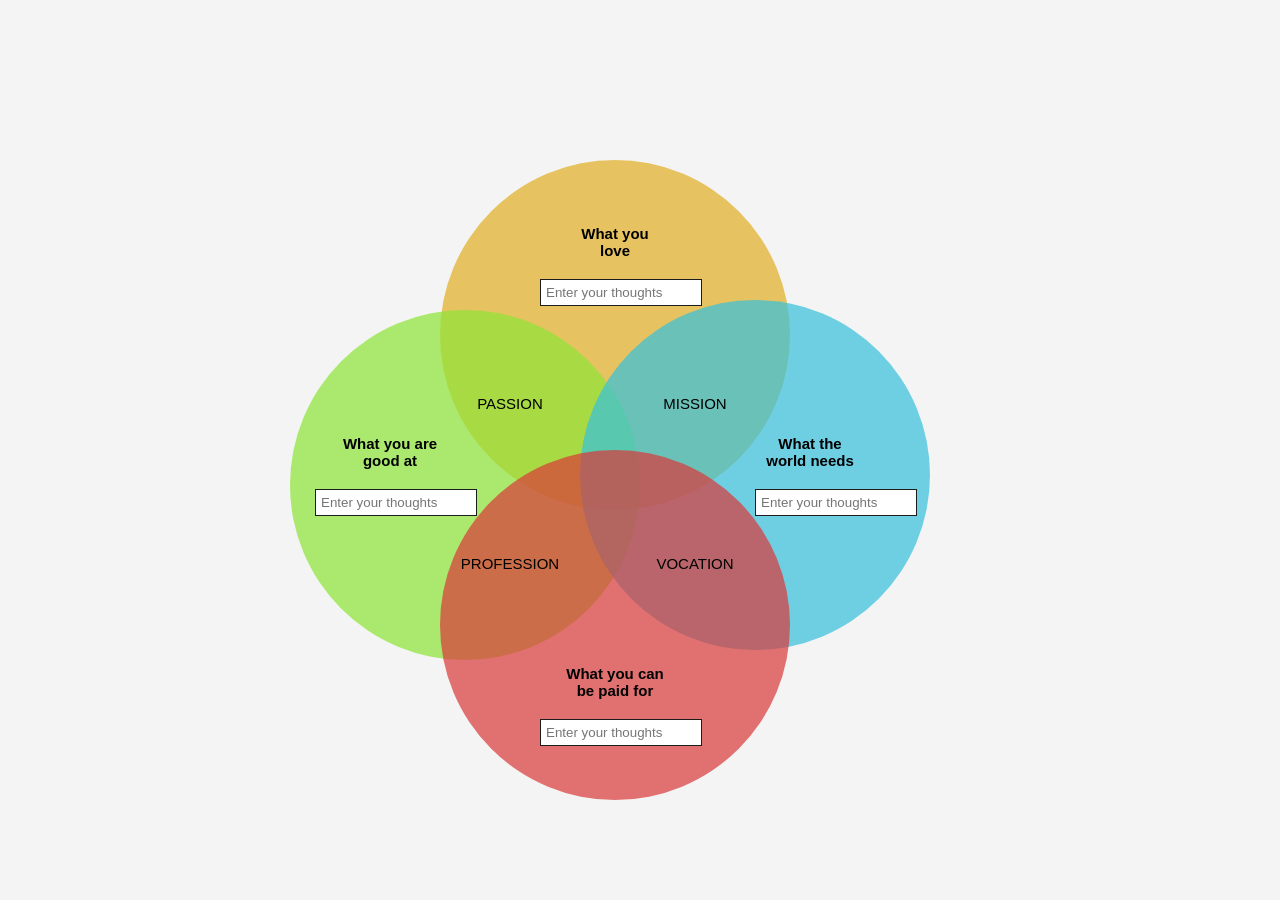
<file: index.html>
<!DOCTYPE html>
<html lang="en">

<head>
  <meta charset="UTF-8">
  <meta name="viewport" content="width=device-width, initial-scale=1.0">
  <title>Ikigai Diagram</title>
  <link rel="stylesheet" href="index.css">

</head>

<body>
  <div class="container">
    <!-- Circles -->
    <div class="circle yellow"></div>
    <div class="circle green"></div>
    <div class="circle blue"></div>
    <div class="circle red"></div>

    <div class="label love">
      <div class="center">
        <p> <strong>What you love</strong></p>
      </div>
      <div class="input1">
        <input type="text" placeholder="Enter your thoughts">
      </div>
    </div>
    <div class="label paid-for">
      <div class="center">
        <p><strong>What you can be paid for</strong></p>
      </div>
      <input type="text" placeholder="Enter your thoughts">

    </div>
    <div class="label good-at">
      <div class="center">
        <p><strong>What you are good at</strong></p>
      </div>
      <div class="loop"><input type="text" placeholder="Enter your thoughts">
      </div>
    </div>
    <div class="label needs">
      <div class="one">
        <p><strong>What the world needs</strong></p>
      </div>
      <input type="text" placeholder="Enter your thoughts">
    </div>

    <div class="overlap passion">
      <p>PASSION</p>
    </div>
    <div class="overlap mission">
      <p>MISSION</p>
    </div>
    <div class="overlap profession">
      <p>PROFESSION</p>
    </div>
    <div class="overlap vocation">
      <p>VOCATION</p>
    </div>
  </div>
</body>

</html>
</file>
<file: index.css>
body {
  font-family: Arial, sans-serif;
  background-color: #f4f4f4;
  display: flex;
  justify-content: center;
  align-items: center;
  height: 100vh;
  margin: 0;
}

p {
  font-size: 15px;
}

.container {
  position: relative;
  width: 800px;
  height: 600px;
}

.circle {
  position: absolute;
  width: 350px;
  height: 350px;
  border-radius: 50%;
  /* border: 5px solid rgb(10, 4, 4); */
  opacity: 0.7;
  top: 100px;
  left: 100px;
}

.yellow {
  background-color: #e2af23;
  top: 10px;
  left: 200px;
}

.green {
  background-color: #8ee437;
  top: 160px;
  left: 50px;
}

.blue {
  background-color: #37c1dd;
  top: 150px;
  left: 340px;
}

.red {
  background-color: #da3a3a;
  top: 300px;
  left: 200px;
}

.label {
  position: absolute;
  text-align: center;
  font-size: 10px;
  width: 100px;
}

.label input {
  margin-top: 5px;
  margin-left: 5px;
  width: 150px;
  padding: 5px;
  border: 1px solid #1d1c1c;
  border-radius: 5px s;
}

.love {
  top: 60px;
  left: 295px;
}

.paid-for {
  top: 500px;
  left: 295px;
}

.good-at {
  top: 270px;
  left: 70px;
}

.needs {
  top: 270px;
  left: 510px;
}

.overlap {
  position: absolute;
  text-align: center;
  width: 200px;
}

.overlap input {
  margin-top: 5px;
  width: 100px;
  padding: 5px;
  border: 1px solid #ccc;
  border-radius: 5px;
}

.passion {
  top: 230px;
  left: 170px;
}

.mission {
  top: 230px;
  left: 355px;
}

.profession {
  top: 390px;
  left: 170px;
}

.vocation {
  top: 390px;
  left: 355px;
}

.center {
  left: 30px;
  position: relative;
}

.one {
  left: 10px;
  position: relative;
}

@media (max-width: 768px) {
  .container {
    width: 100vw;
  }

  .circle {
    width: 40vw;
    height: 40vw;
    left: 0px;
  }

  .yellow {
    left: 50%;
    transform: translateX(-50%);
  }

  .green {
    top: 30%;
    left: 10%
  }

  .blue {
    top: 30%;
    left: calc(10% + 150px);
  }

  .red {
    top: 35vw;
    left: 50%;
      transform: translateX(-50%);
  }

  .love {
    left: 50%;
      transform: translateX(-50%);
  }

  .good-at {
    top: 35%;
    left: 10%
  }

  .needs {
    top: 35%;
    left: calc(10% + 120px);
  }

  .paid-for {
    left: 50%;
    top: 35vw;
      transform: translateX(-50%);
  }

}
</file>
